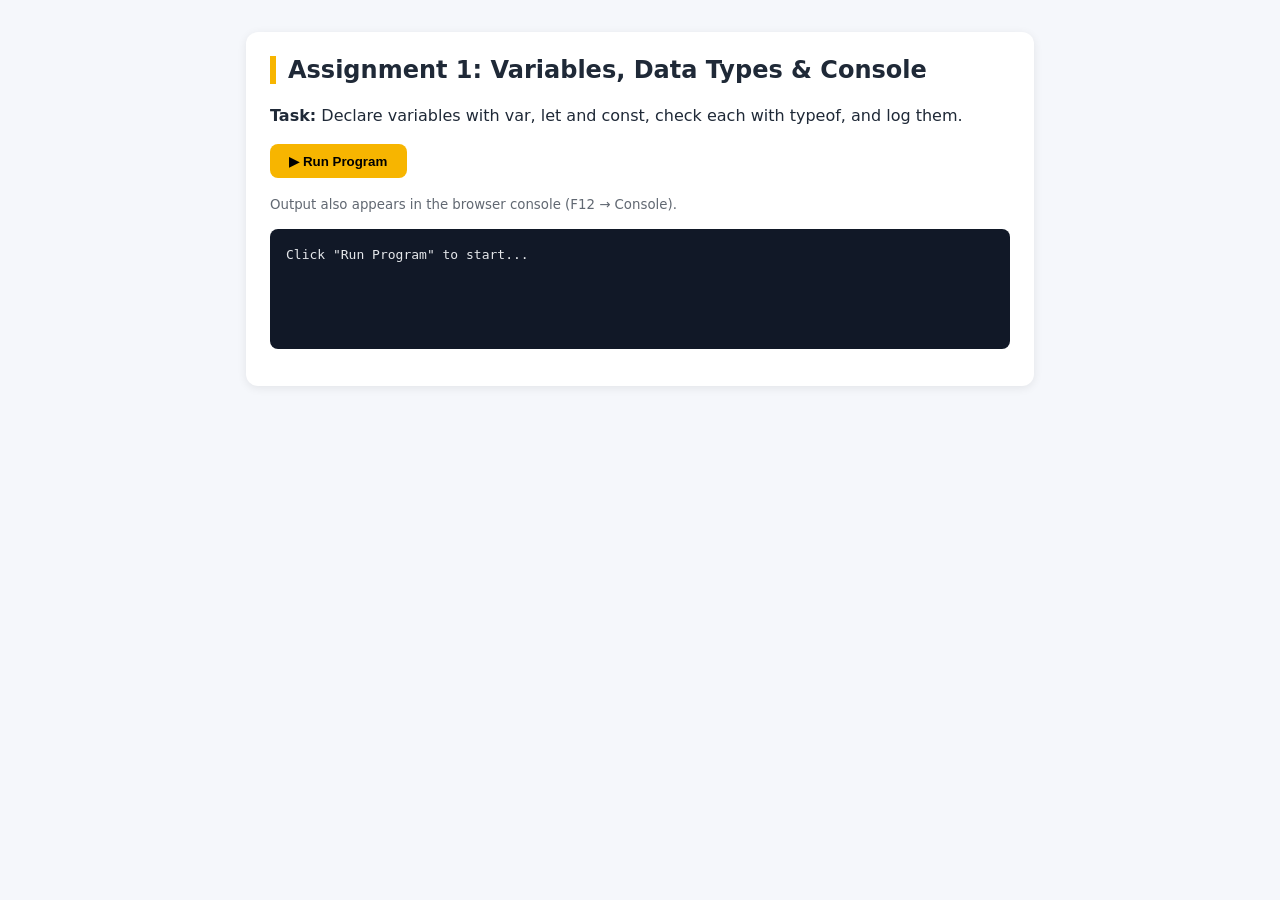
<file: Assignment 1- Variables datatypes/index.html>
<!DOCTYPE html>
<html lang="en">
<head>
  <meta charset="UTF-8" />
  <meta name="viewport" content="width=device-width, initial-scale=1" />
  <title>Assignment 1: Variables, Data Types &amp; Console</title>
  <link rel="stylesheet" href="../assets/style.css" />
</head>
<body>
  <main>
    <section class="card">
      <h1>Assignment 1: Variables, Data Types &amp; Console</h1>
      <p class="task"><strong>Task:</strong> Declare variables with var, let and const, check each with typeof, and log them.</p>
      <button id="runBtn">&#9654; Run Program</button>
      <p><small>Output also appears in the browser console (F12 &rarr; Console).</small></p>
      <pre id="output">Click "Run Program" to start...
</pre>
    </section>
  </main>

  <script src="../assets/output.js"></script>
  <script src="script.js"></script>
  <script>
    document.getElementById("runBtn").addEventListener("click", () => {
      document.getElementById("output").textContent = "";
      main();
    });
  </script>
</body>
</html>
</file>
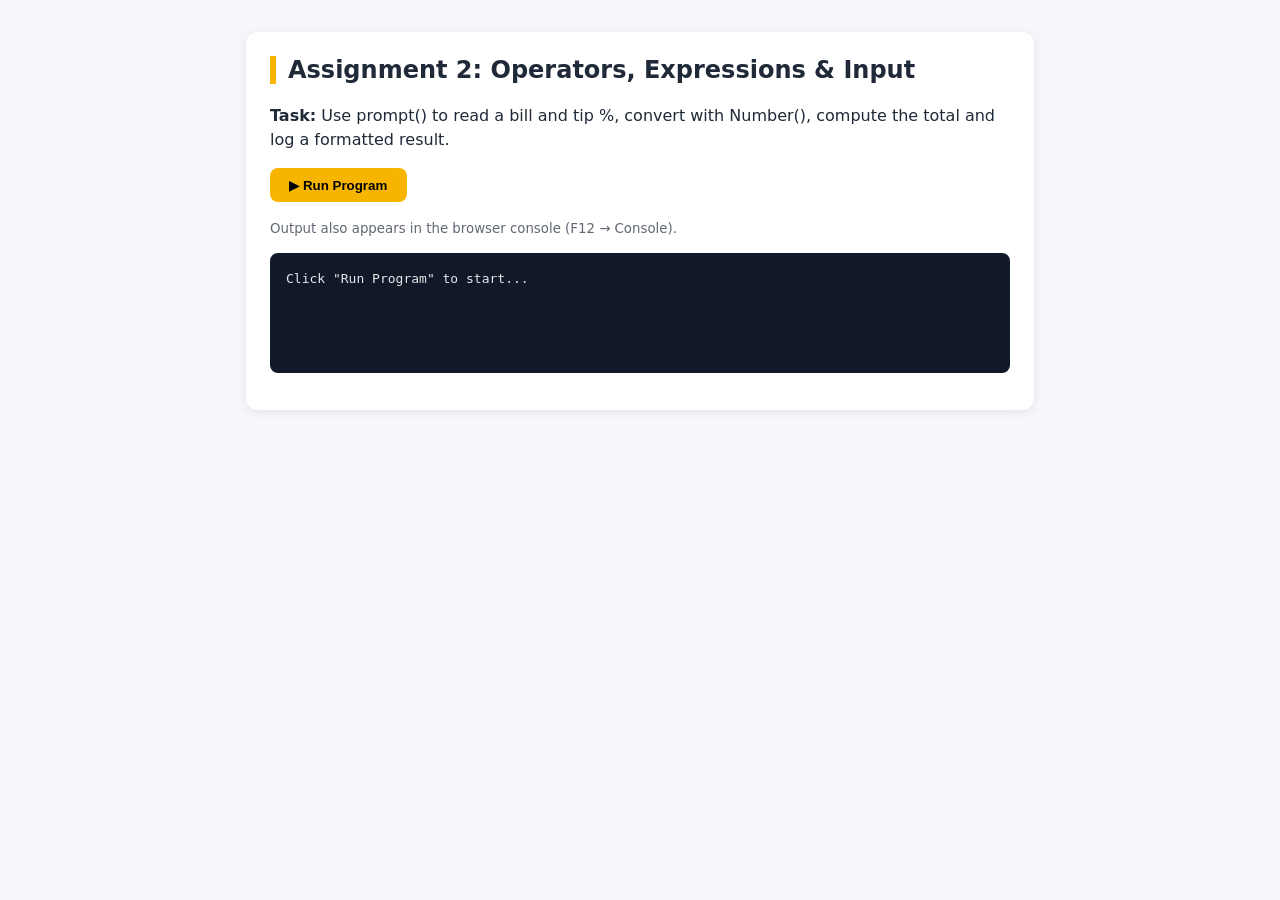
<file: Assignment 2- Tip calculator/index.html>
<!DOCTYPE html>
<html lang="en">
<head>
  <meta charset="UTF-8" />
  <meta name="viewport" content="width=device-width, initial-scale=1" />
  <title>Assignment 2: Operators, Expressions &amp; Input</title>
  <link rel="stylesheet" href="../assets/style.css" />
</head>
<body>
  <main>
    <section class="card">
      <h1>Assignment 2: Operators, Expressions &amp; Input</h1>
      <p class="task"><strong>Task:</strong> Use prompt() to read a bill and tip %, convert with Number(), compute the total and log a formatted result.</p>
      <button id="runBtn">&#9654; Run Program</button>
      <p><small>Output also appears in the browser console (F12 &rarr; Console).</small></p>
      <pre id="output">Click "Run Program" to start...
</pre>
    </section>
  </main>

  <script src="../assets/output.js"></script>
  <script src="script.js"></script>
  <script>
    document.getElementById("runBtn").addEventListener("click", () => {
      document.getElementById("output").textContent = "";
      main();
    });
  </script>
</body>
</html>
</file>
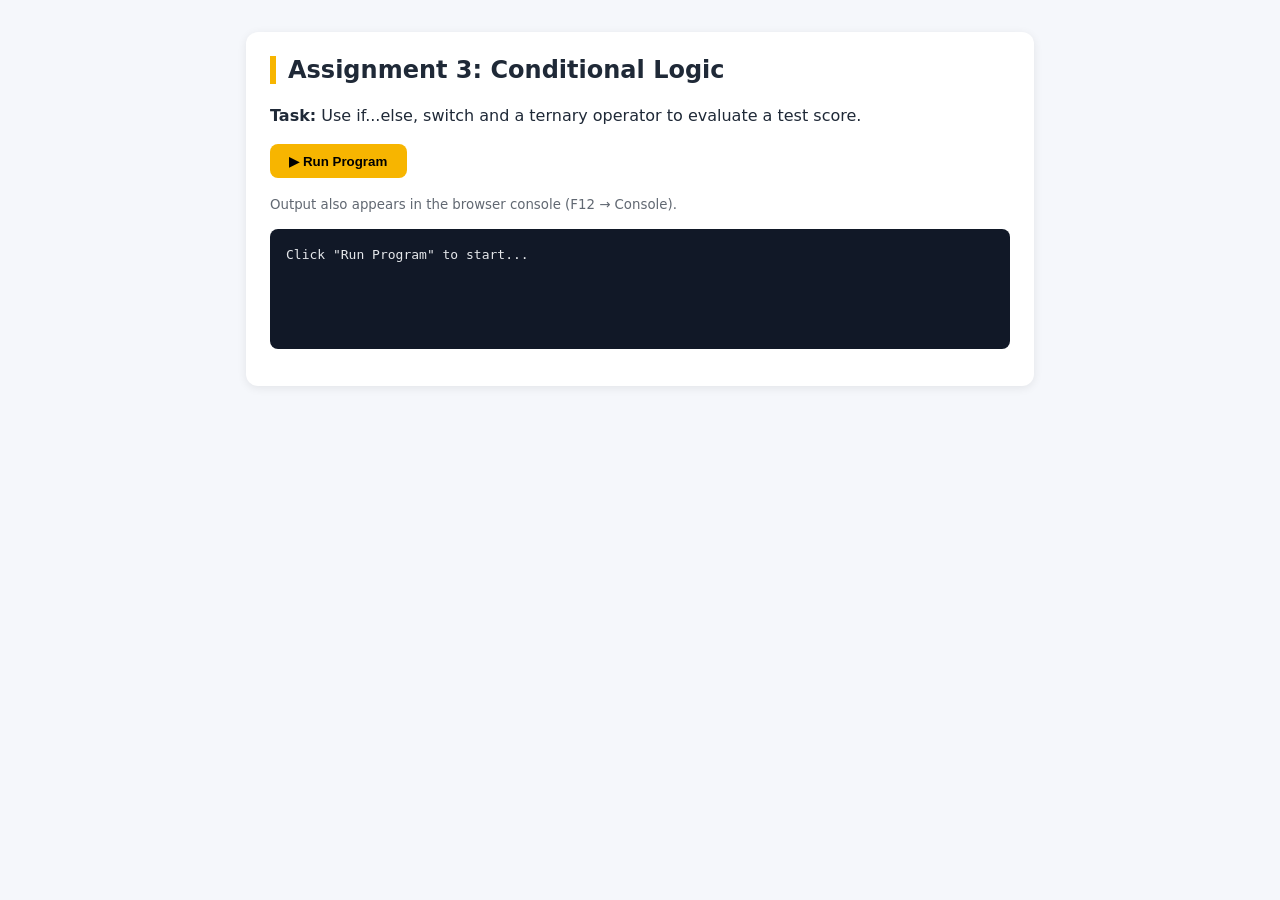
<file: Assignment 3- Grade evaluator/index.html>
<!DOCTYPE html>
<html lang="en">
<head>
  <meta charset="UTF-8" />
  <meta name="viewport" content="width=device-width, initial-scale=1" />
  <title>Assignment 3: Conditional Logic</title>
  <link rel="stylesheet" href="../assets/style.css" />
</head>
<body>
  <main>
    <section class="card">
      <h1>Assignment 3: Conditional Logic</h1>
      <p class="task"><strong>Task:</strong> Use if...else, switch and a ternary operator to evaluate a test score.</p>
      <button id="runBtn">&#9654; Run Program</button>
      <p><small>Output also appears in the browser console (F12 &rarr; Console).</small></p>
      <pre id="output">Click "Run Program" to start...
</pre>
    </section>
  </main>

  <script src="../assets/output.js"></script>
  <script src="script.js"></script>
  <script>
    document.getElementById("runBtn").addEventListener("click", () => {
      document.getElementById("output").textContent = "";
      main();
    });
  </script>
</body>
</html>
</file>
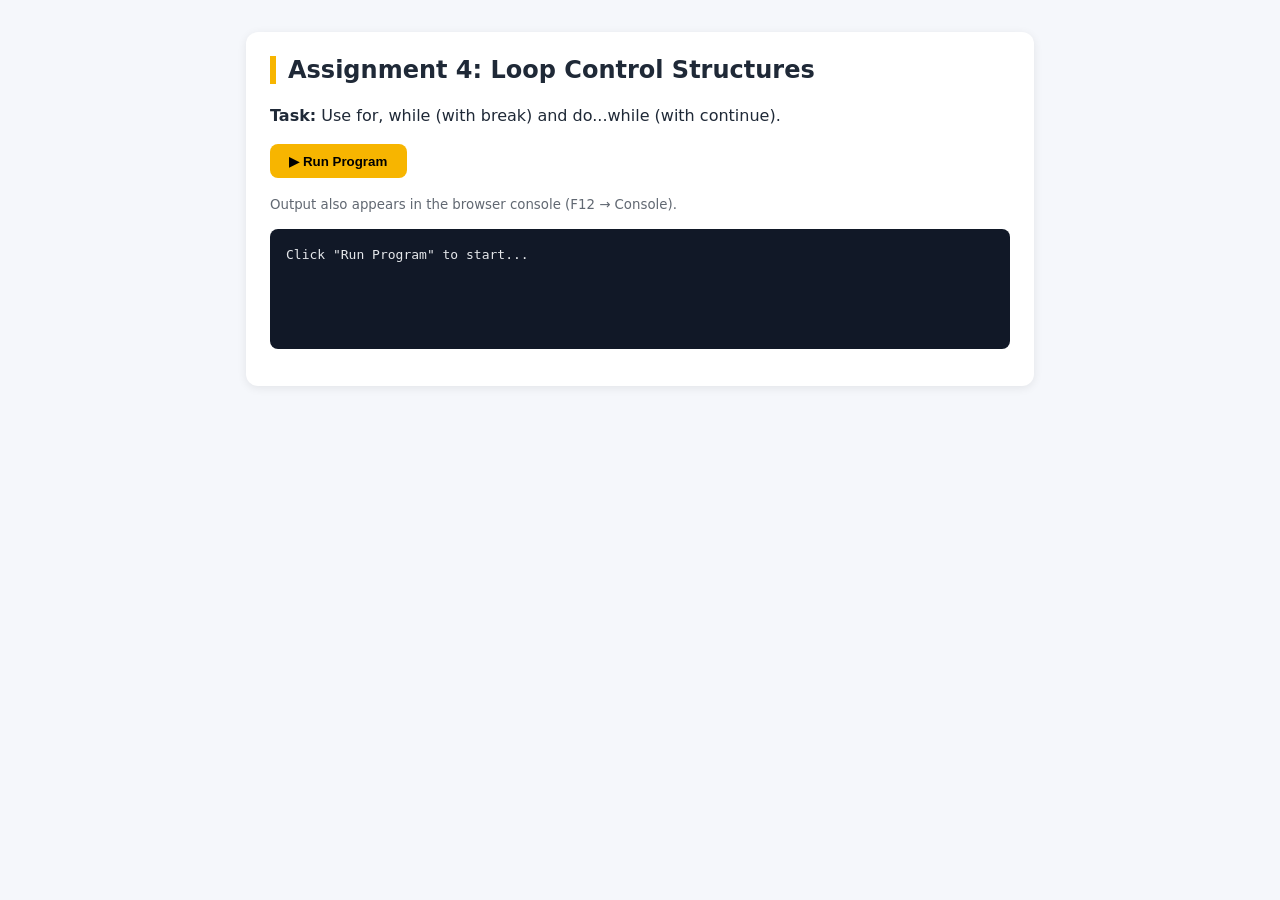
<file: Assignment 4- Loops/index.html>
<!DOCTYPE html>
<html lang="en">
<head>
  <meta charset="UTF-8" />
  <meta name="viewport" content="width=device-width, initial-scale=1" />
  <title>Assignment 4: Loop Control Structures</title>
  <link rel="stylesheet" href="../assets/style.css" />
</head>
<body>
  <main>
    <section class="card">
      <h1>Assignment 4: Loop Control Structures</h1>
      <p class="task"><strong>Task:</strong> Use for, while (with break) and do...while (with continue).</p>
      <button id="runBtn">&#9654; Run Program</button>
      <p><small>Output also appears in the browser console (F12 &rarr; Console).</small></p>
      <pre id="output">Click "Run Program" to start...
</pre>
    </section>
  </main>

  <script src="../assets/output.js"></script>
  <script src="script.js"></script>
  <script>
    document.getElementById("runBtn").addEventListener("click", () => {
      document.getElementById("output").textContent = "";
      main();
    });
  </script>
</body>
</html>
</file>
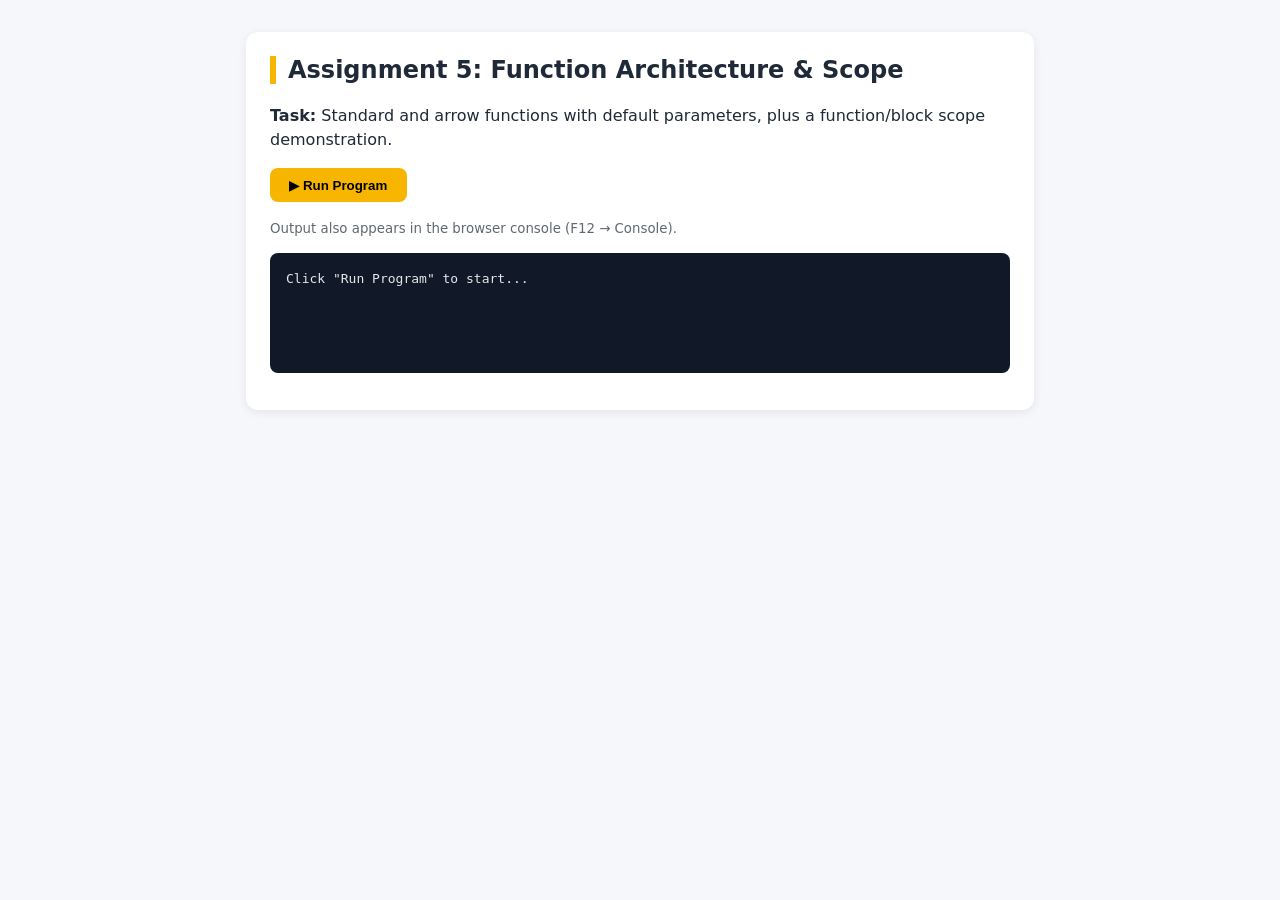
<file: Assignment 5- Functions scope/index.html>
<!DOCTYPE html>
<html lang="en">
<head>
  <meta charset="UTF-8" />
  <meta name="viewport" content="width=device-width, initial-scale=1" />
  <title>Assignment 5: Function Architecture &amp; Scope</title>
  <link rel="stylesheet" href="../assets/style.css" />
</head>
<body>
  <main>
    <section class="card">
      <h1>Assignment 5: Function Architecture &amp; Scope</h1>
      <p class="task"><strong>Task:</strong> Standard and arrow functions with default parameters, plus a function/block scope demonstration.</p>
      <button id="runBtn">&#9654; Run Program</button>
      <p><small>Output also appears in the browser console (F12 &rarr; Console).</small></p>
      <pre id="output">Click "Run Program" to start...
</pre>
    </section>
  </main>

  <script src="../assets/output.js"></script>
  <script src="script.js"></script>
  <script>
    document.getElementById("runBtn").addEventListener("click", () => {
      document.getElementById("output").textContent = "";
      main();
    });
  </script>
</body>
</html>
</file>
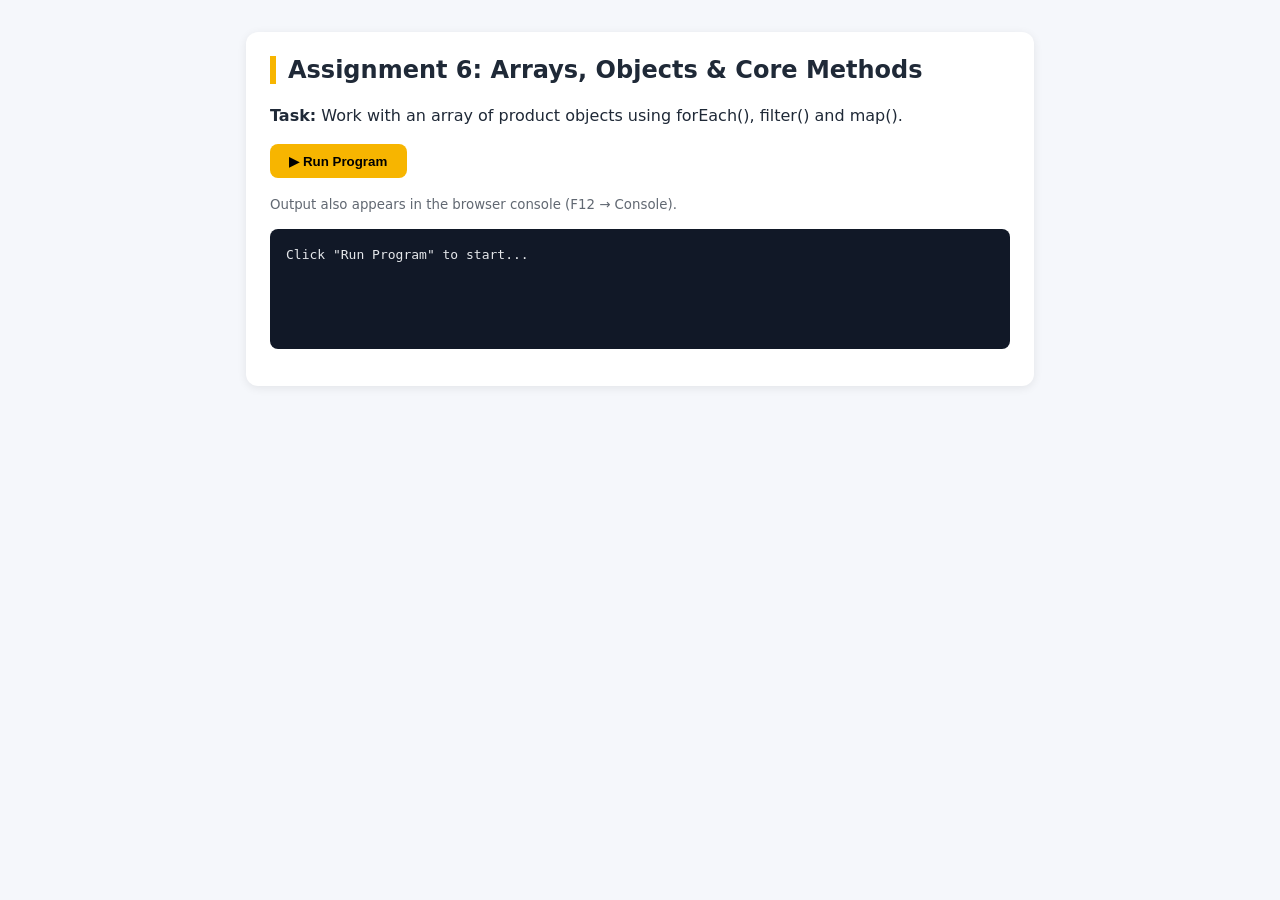
<file: Assignment 6- Arrays objects/index.html>
<!DOCTYPE html>
<html lang="en">
<head>
  <meta charset="UTF-8" />
  <meta name="viewport" content="width=device-width, initial-scale=1" />
  <title>Assignment 6: Arrays, Objects &amp; Core Methods</title>
  <link rel="stylesheet" href="../assets/style.css" />
</head>
<body>
  <main>
    <section class="card">
      <h1>Assignment 6: Arrays, Objects &amp; Core Methods</h1>
      <p class="task"><strong>Task:</strong> Work with an array of product objects using forEach(), filter() and map().</p>
      <button id="runBtn">&#9654; Run Program</button>
      <p><small>Output also appears in the browser console (F12 &rarr; Console).</small></p>
      <pre id="output">Click "Run Program" to start...
</pre>
    </section>
  </main>

  <script src="../assets/output.js"></script>
  <script src="script.js"></script>
  <script>
    document.getElementById("runBtn").addEventListener("click", () => {
      document.getElementById("output").textContent = "";
      main();
    });
  </script>
</body>
</html>
</file>
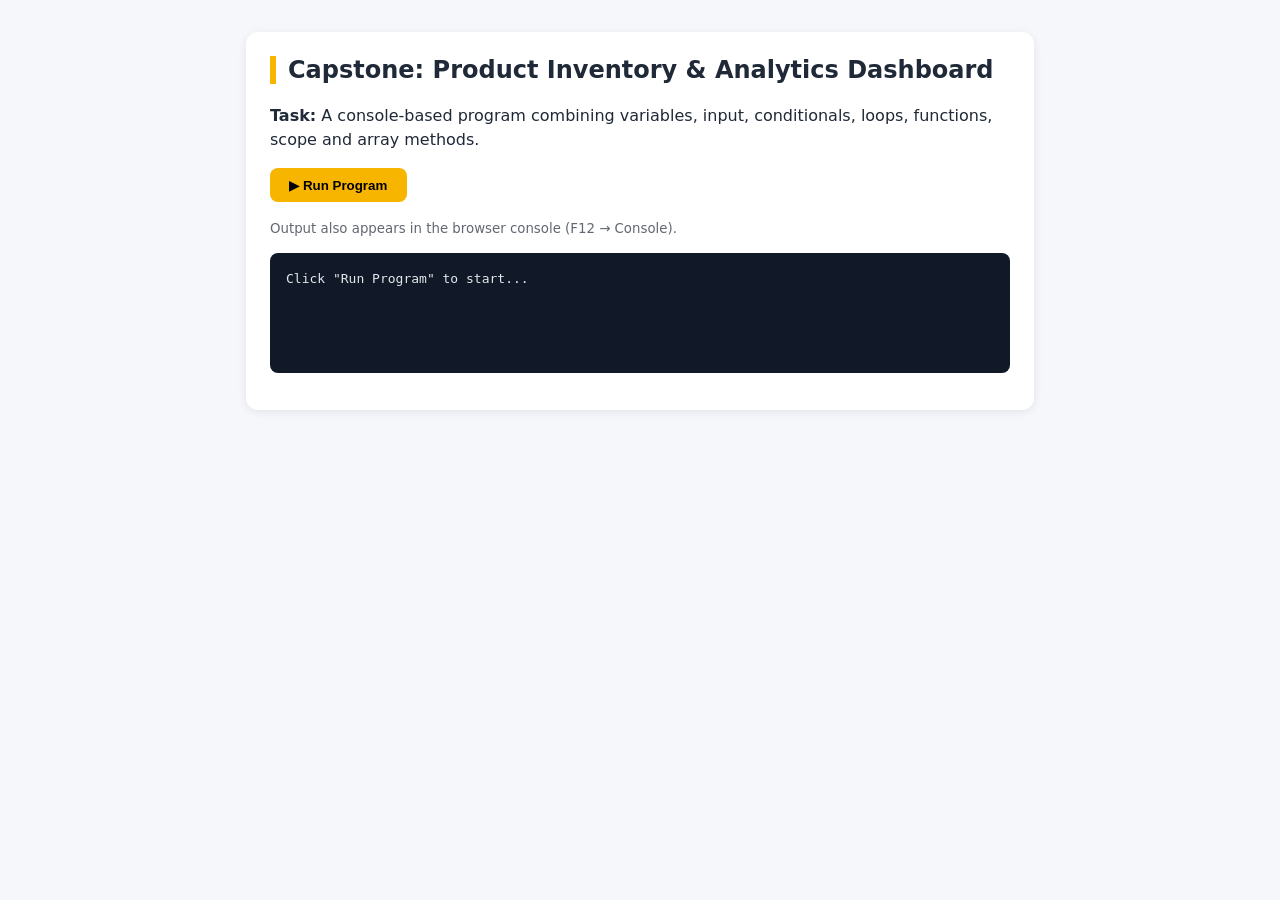
<file: Capstone Mini Project/index.html>
<!DOCTYPE html>
<html lang="en">
<head>
  <meta charset="UTF-8" />
  <meta name="viewport" content="width=device-width, initial-scale=1" />
  <title>Capstone: Product Inventory &amp; Analytics Dashboard</title>
  <link rel="stylesheet" href="../assets/style.css" />
</head>
<body>
  <main>
    <section class="card">
      <h1>Capstone: Product Inventory &amp; Analytics Dashboard</h1>
      <p class="task"><strong>Task:</strong> A console-based program combining variables, input, conditionals, loops, functions, scope and array methods.</p>
      <button id="runBtn">&#9654; Run Program</button>
      <p><small>Output also appears in the browser console (F12 &rarr; Console).</small></p>
      <pre id="output">Click "Run Program" to start...
</pre>
    </section>
  </main>

  <script src="../assets/output.js"></script>
  <script src="script.js"></script>
  <script>
    document.getElementById("runBtn").addEventListener("click", () => {
      document.getElementById("output").textContent = "";
      main();
    });
  </script>
</body>
</html>
</file>
<file: assets/style.css>
:root { --bg:#f5f7fb; --card:#fff; --text:#1f2937; --accent:#f7b500; --code-bg:#111827; --code-text:#e5e7eb; }
@media (prefers-color-scheme: dark) {
  :root { --bg:#4f015f; --card:#045a21; --text:#e2e8f0; --code-bg:#020617; --code-text:#e2e8f0; }
}
* { box-sizing: border-box; }
body { margin:0; font-family: system-ui, -apple-system, "Segoe UI", Roboto, 'Times New Roman', Times, serif; background:var(--bg); color:var(--text); }
main { max-width: 820px; margin: 2rem auto; padding: 0 1rem; }
.card { background:var(--card); border-radius:12px; padding:1.5rem; box-shadow:0 2px 10px rgba(0,0,0,.08); }
h1 { margin-top:0; font-size:1.5rem; border-left:6px solid var(--accent); padding-left:.75rem; }
p.task { line-height:1.5; }
button { background:var(--accent); border:none; padding:.6rem 1.2rem; border-radius:8px; font-weight:600; cursor:pointer; }
button:hover { filter:brightness(.95); }
pre#output { background:var(--code-bg); color:var(--code-text); padding:1rem; border-radius:8px; overflow-x:auto; min-height:120px; line-height:1.5; }
small { opacity:.7; }
</file>
